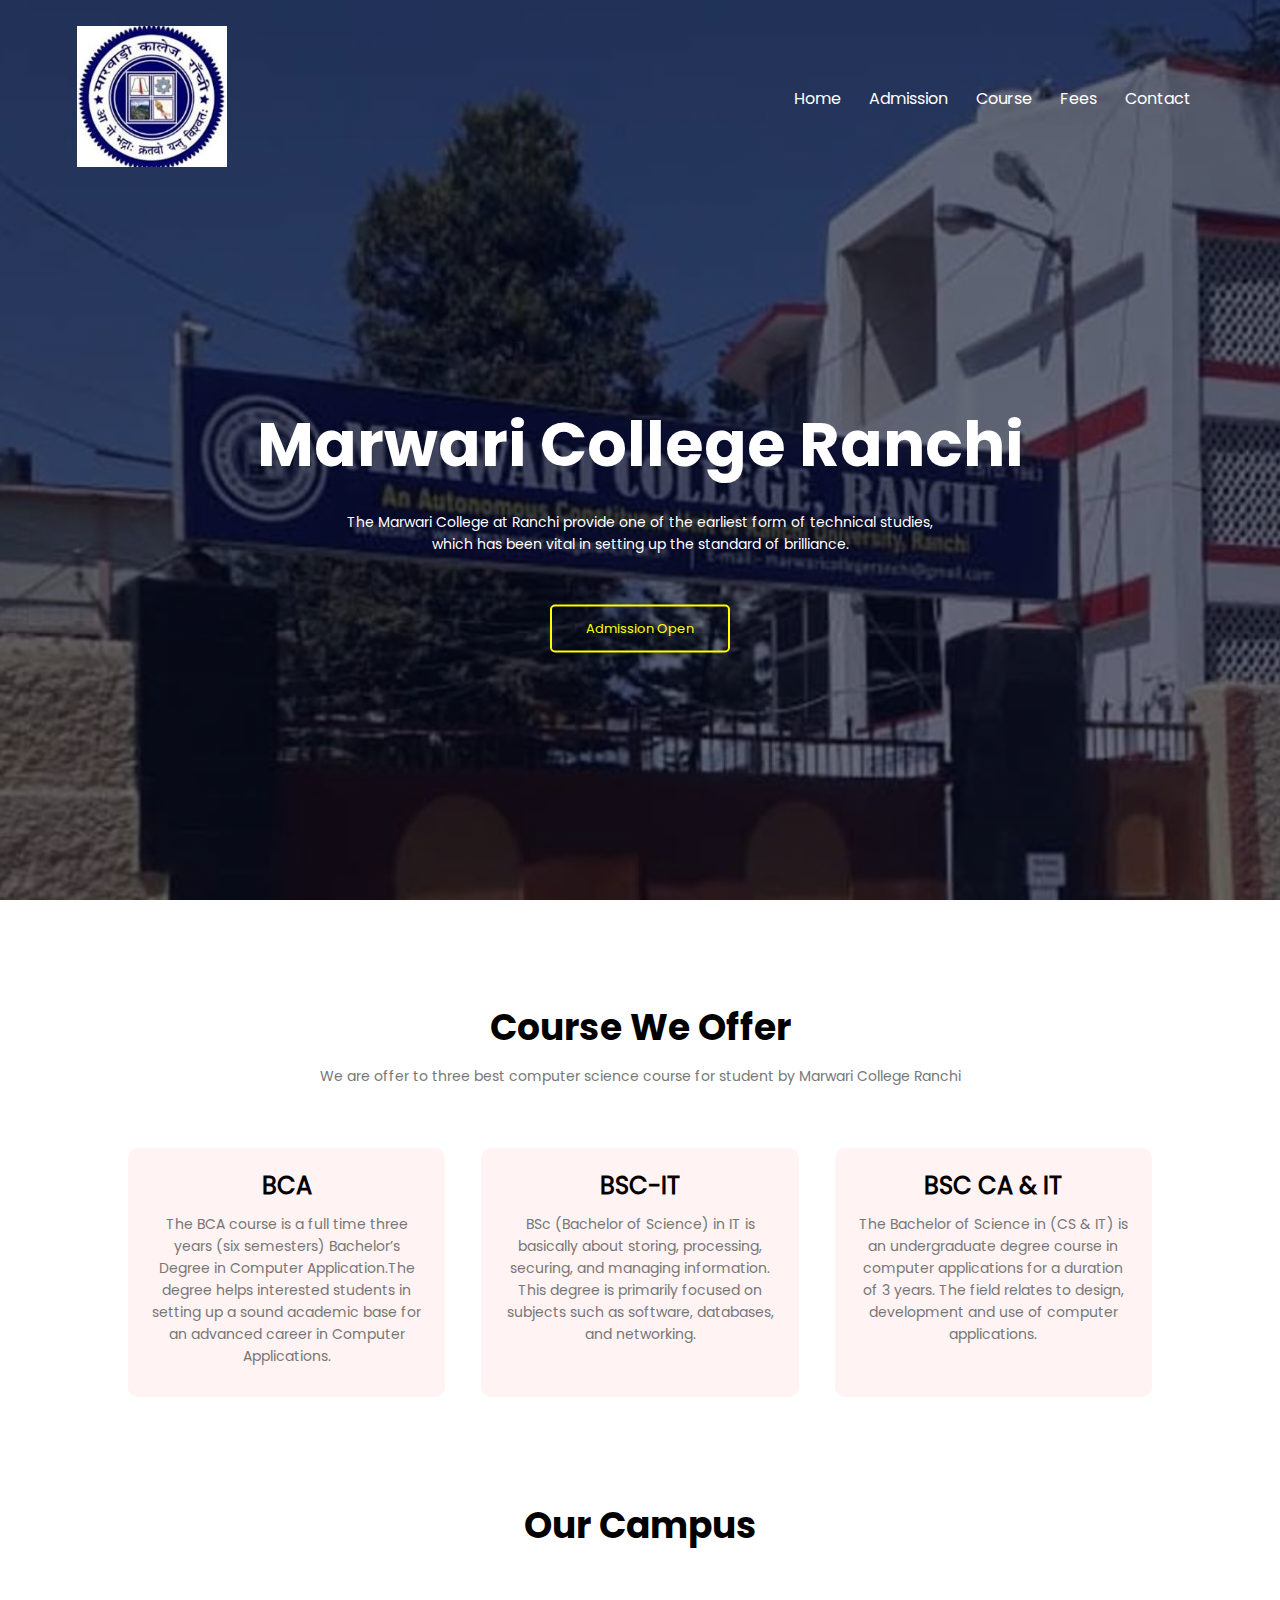
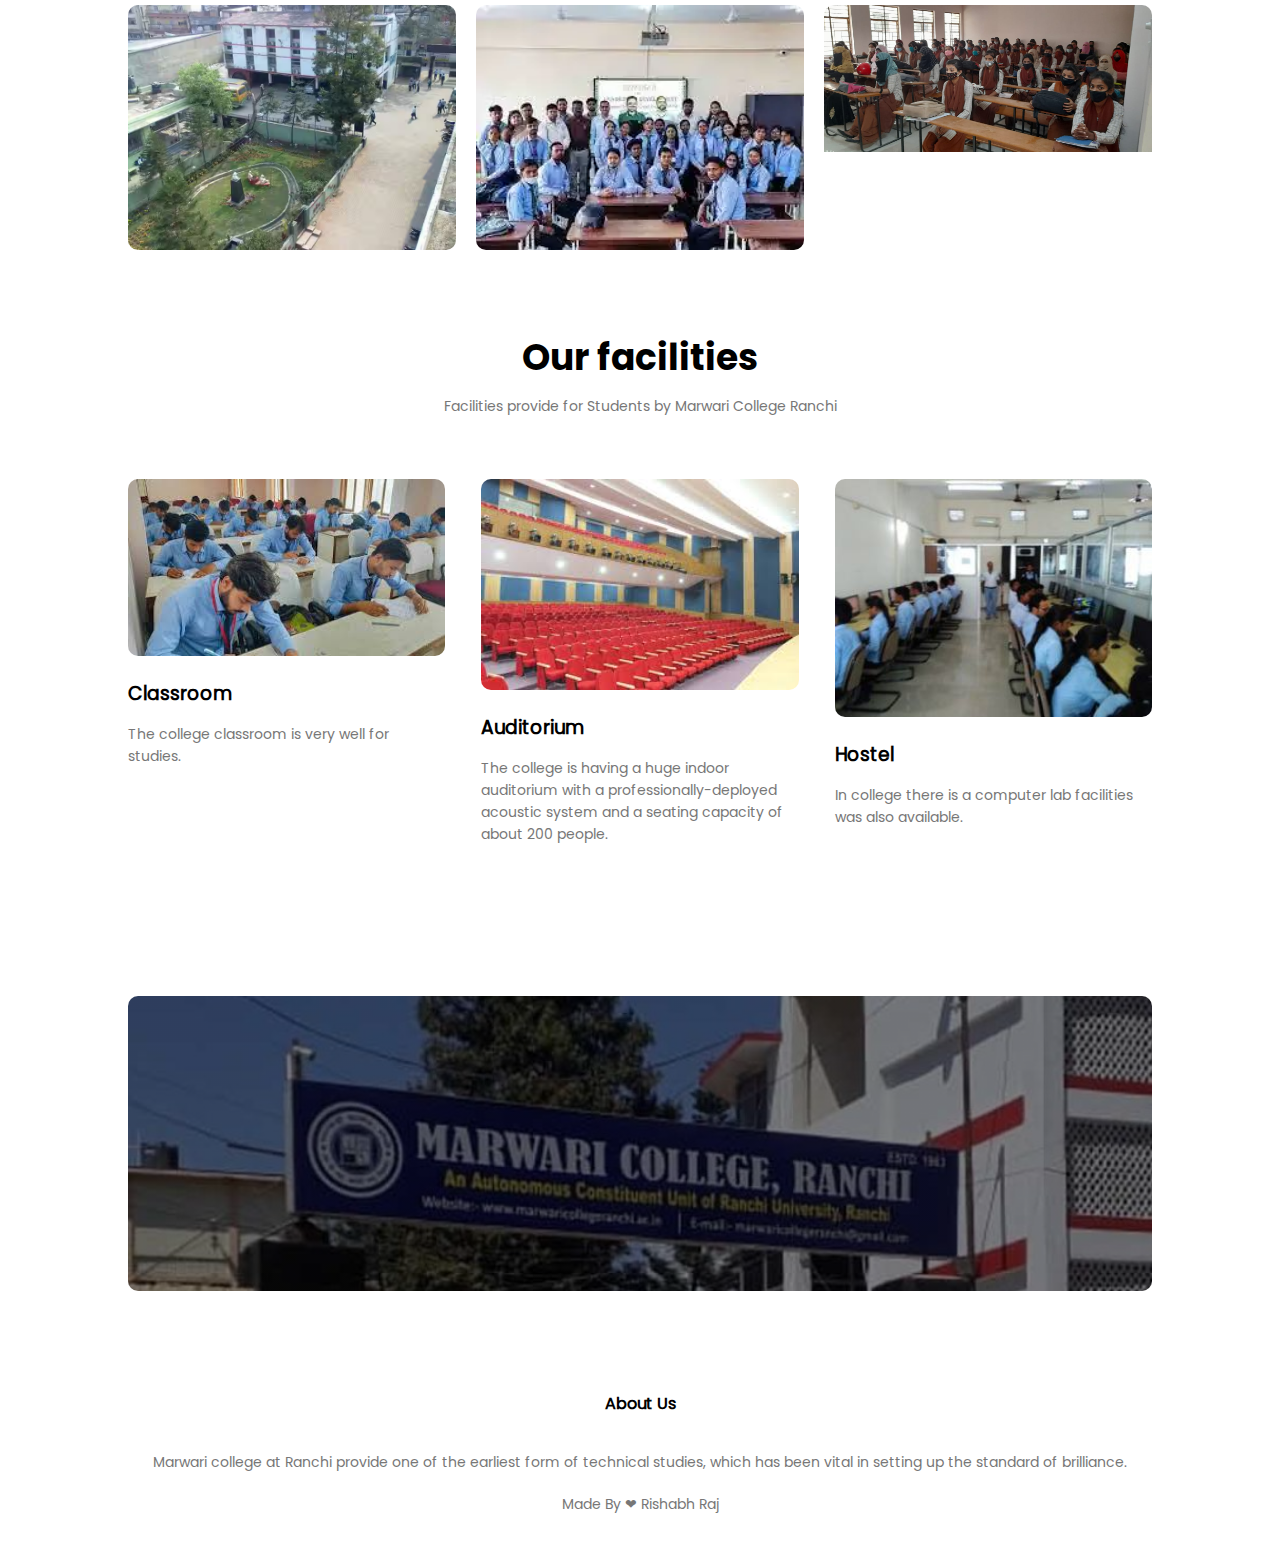
<file: index.html>
<!DOCTYPE html>
<html lang="en">
<head>
    
    <meta name="viewport"content="width=device-width, initial-scale=1.0, maximum-scale=1.0, user-scalable=0">
    <meta name="description" content="Marwari College at Ranchi provide one of the earliest form of technical studies, which has been vital in setting up the standard of brilliance.">
    <meta name="keywords" content="Marwari College Ranchi">
    <meta name="author" content="Rishabh RAj">

    <title>Marwari College Ranchi</title>
    
    <link rel="stylesheet" href="css/main_style.css">
    <link rel="shortcut icon" href="image/favicon.jpeg" type="image/svg+xml">
</head>
<body>
    
    <section class="header">
        <nav>
            <a href="index.html"><img src="image/favicon.jpeg" id="logo-img"></a>

            <div class="nav-links" id="navLinks">

                <span class="icon" onclick="hidemenu()">&#10005;</span>
                <ul>
                    <li><a href="index.html">Home</a></li>
                    <li><a href="Admission_page.html">Admission</a></li>
                    <li><a href="#course_call">Course</a></li>
                    <li><a href="fees_page.html">Fees</a></li>
                    <li><a href="Contact_page.html">Contact</a></li>
                </ul>
            </div> 
            <span class="icon" onclick="showmenu()">&#9776;</span>
        </nav>
       
        <div class="text-box">
            <h1>Marwari College Ranchi</h1>
            <p>The Marwari College at Ranchi provide one of the earliest form of technical studies,<br>which has been vital in setting up the standard of brilliance.</p>
            
            <a href="Admission_page.html" class="hero-btn">Admission Open</a>
        </div>
    </section>

    <!--Course of Collage-->


    <section class="course" id="course_call">
        <h1>Course We Offer</h1>
        <p>We are offer to three best computer science course for student by Marwari College Ranchi</p>

        <div class="row">
            <div class="course-col">
                <h2>BCA</h2>
                <p>The BCA course is a full time three years (six semesters) Bachelor’s Degree in Computer Application.The degree helps interested students in setting up a sound academic base for an advanced career in Computer Applications.</p>
            </div>

            <div class="course-col">
                <h2>BSC-IT </h2>
                <p>BSc (Bachelor of Science) in IT is basically about storing, processing, securing, and managing information. This degree is primarily focused on subjects such as software, databases, and networking. </p>
            </div>

            <div class="course-col">
                <h2>BSC CA & IT</h2>
                <p>The Bachelor of Science in (CS & IT) is an undergraduate degree course in computer applications for a duration of 3 years. The field relates to design, development and use of computer applications. </p>
            </div>


        </div>
    </section>

    <!--Campus Section-->

    <section class="campus">
        <h1> Our Campus</h1>
        <!-- <p>Lorem ipsum dolor sit amet consectetur adipisicing elit. Quibusdam quisquam atque non voluptate</p> -->

            <div class="row">
                <div class="campus-col">
                    <img src="image/cm1.avif" alt="">
                    <div class="layer">
                        <h3>Environment</h3>
                    </div>
                </div>

                <div class="campus-col">
                    <img src="image/cm2.webp" alt="">
                    <div class="layer">
                        <h3>Community</h3>
                    </div>
                </div>

                <div class="campus-col">
                    <img src="image/cm3.jpeg" alt="">
                    <div class="layer">
                        <h3>Education</h3>
                    </div>
                </div>
            </div>
    </section>

    <!--Facilities Section-->

    <section class="facilities">
        <h1> Our facilities</h1>
        <p>Facilities provide for Students by Marwari College Ranchi</p>

        <div class="row">
            <div class="facilities-col">
                <img src="image/classroom.jpeg" alt="">
                <h3>Classroom</h3>
                <p>The college classroom is very well for studies.</p>
            </div>

            <div class="facilities-col">
                <img src="image/Auditorium.jpeg" alt="">
                <h3>Auditorium</h3>
                <p>The college is having a huge indoor auditorium with a professionally-deployed acoustic system and a seating capacity of about 200 people.</p>
            </div>

            <div class="facilities-col">
                <img src="image/comp cr.jpeg" alt="">
                <h3>Hostel</h3>
                <p>In college there is a computer lab facilities was also available.</p>
            </div>
        </div>
        </section>

        <!--Call To Action Section-->

        <section class="ctn">
            <h1> &nbsp; &nbsp;&nbsp;&nbsp;&nbsp;&nbsp;&nbsp;&nbsp;&nbsp;&nbsp;&nbsp;&nbsp;&nbsp;&nbsp;&nbsp;&nbsp; </h1>
        </section>

         <!--Footer-->
         <section class="footer">
             <h4>About Us</h4>
            <p>Marwari college at Ranchi provide one of the earliest form of technical studies,
                which has been vital in setting up the standard of brilliance.</p>
             <p id="copyright">Made By &#10084; Rishabh Raj</p>
         </section>

    <!--Javascript is Start-->
    <script src="javascript/main_script.js"></script>
</body>

    
    
</html>
</file>
<file: css/main_style.css>
/* Cascading Style Sheets */

*{
    margin: 0;
    padding: 0;
    /* border: 1px solid yellow; */
}

@font-face {
    font-family: myFirstFont;
    src: url(../Poppins/Poppins-Regular.ttf);
}
    @font-face {
    font-family: bold;
    src: url(../Poppins/Poppins-Bold.ttf);
}

@font-face {
    font-family: secound;
    src: url(../Poppins/Poppins-Bold.ttf);
}

h1{
    font-family: bold;
}

body{
    font-family: myFirstFont,Verdana, Geneva, Tahoma, sans-serif;
    cursor:default;
}

    /* Website Scrollerbar */
    body::-webkit-scrollbar {
        width: 5px !important;
        height: 5px !important;
    }
    body::-webkit-scrollbar-track {
        background: #3838387c !important;
    }
    body::-webkit-scrollbar-thumb {
        background-color: #e0120ba4 !important;
        border: 1px solid #ff020279 !important;
        border-radius: 1px !important;
    }

.header{
    min-height: 100vh;
    width: 100%;
    background-image: linear-gradient(rgba(4,9,30,0.6),rgba(4,9,30,0.6)),url(../image/back.jpg);
    background-position: center;
    background-size: cover;
    position: relative;
}
nav{
    display: flex;
    padding: 2% 6%;
    justify-content: space-between;
    align-items: center;
}
nav img{
    width: 150px;
}
.nav-links{
    flex: 1;
    text-align: right;
    
}
.nav-links ul li{
    list-style: none;
    display: inline-block;
    padding: 8px 12px;
    position: relative;
    
}
.nav-links a{
    color: #fff;
    text-decoration: none;
    font-size: 16px;
    
}
.nav-links ul li::after{
    content: '';
    width: 0%;
    height: 2px;
    background: #ff0000;
    display: block;
    margin: auto;
    transition: 0.5s;
    
}
.nav-links ul li:hover::after{
    width: 100%;
    
}
.text-box{
    width: 90%;
    color: #fff;
    position:absolute;
    top: 30%;
    left: 50%;
    transform: translate(-50%,50%);
    text-align: center;
}
.text-box h1{
    font-size: 62px;
    font-weight: bold;

}
.text-box p{
    margin: 10px 0 40px;
    font-size: 14px;
    color: #fff;
    
}
.hero-btn{
    display: inline-block;
    text-decoration: none;
    color: yellow;
    border: 2px solid yellow;
    padding: 12px 34px;
    font-size: 13px;
    background: transparent;
    position: relative;
    cursor: pointer;
    border-radius: 5px;
}
.hero-btn:hover{
    color: black;
    border: 2px solid yellow;
    background:yellow;
    transition: 0.5s;
}

.icon{
    display:none;
}

/* Course */

 .course{
    width: 80%;
    margin: auto;
    text-align: center;
    padding-top: 100px;
}
h1{
    font-size: 36px;
    font-weight: 300;
}
p{
    color:#777;
    font-size: 14px;
    font-weight: 300;
    line-height: 22px;
    padding: 10px;
}
.row{
    margin-top: 5%;
    display: flex;
    justify-content: space-between;
}
.course-col{
    flex-basis: 31%;
    background: #fff3f3;
    border-radius: 10px;
    margin-bottom:5%;
    padding: 20px 12px;
    box-sizing: border-box;
    transition: 0.5s;
}
h3{
    text-align: center;
    font-weight: 600;
    margin: 10px 0px;
}
.course-col:hover{
    box-shadow: 10px 10px 24px 0px rgba(0,0,0,0.4);
}


    /*Campus*/


.campus{
    width: 80%;
    margin: auto;
    text-align: center;
    padding-top: 50px;
}
.campus-col{
    flex-basis: 32%;
    border-radius: 10px;
    margin-bottom: 30px;
    position: relative;
    overflow: hidden;
}
.campus-col img{
    width: 100%;
    display: block;
}
.layer{
    background: transparent;
    height: 100%;
    width: 100%;
    position: absolute;
    top: 0%;
    left: 0%;
    transition: 0.5s;
}

.layer:hover{
    background: rgba(0, 245, 253, 0.534);

    /* rgba(253, 0, 0, 0.7); */
}

.layer h3{
    width: 100%;
    font-weight: 500;
    color: #fff;
    font-size: 26px;
    bottom: 0%;
    left: 50%;
    transform: translate(-50%);
    position: absolute;
    opacity: 0;
    transition: 0.5s;
}

.layer:hover h3{
    opacity: 1;
    bottom: 49%;
}

/* Facilities */

.facilities{
    width: 80%;
    margin: auto;
    text-align: center;
    padding-top: 50px;
}

.facilities-col{
    flex-basis: 31%;
    border-radius: 10px;
    margin-bottom: 5%;
    text-align: left;
}
.facilities-col img{
    width: 100%;
    border-radius: 10px;
    transition: 0.5s;
}
.facilities-col p{
    padding: 0%;
}

.facilities-col h3{
    margin-top: 16px;
    margin-bottom: 15px;
    text-align: left;
}

.facilities-col img:hover{
    box-shadow: 3.5px 5px 15px 10px rgba(0, 0, 0, 0.308);
}

/* Call To Action */

.ctn{
    margin: 100px auto;
    width: 80%;
    background-image: linear-gradient(rgba(0,0,0,0.5),rgba(0,0,0,0.5)), url(../image/back.jpg);
    background-position: center;
    background-size: cover;
    border-radius: 10px;
    text-align: center;
    padding: 100px 0;
    transition: 0.5s;
}
.ctn h1{
    color: #fff;
    margin-bottom: 40px;
    padding: 0;
}
.ctn:hover{
    margin: 100px auto;
    width: 80%;
    background-image:linear-gradient(rgba(0,0,0,0.3),rgba(0,0,0,0.3)),url(../image/Untitled-1-2-1-4.png);
    background-position: center;
    background-size: cover;
    border-radius: 10px;
    padding: 100px 0;
    box-shadow: 10px 10px 24px 0px rgba(0, 0, 0, 0.664);
}
.ctn{
    
}

/* Footer */

.footer{
    width: 100%;
    text-align: center;
    padding: 30px 0;
    margin-top: -50px;
}

.footer h4{
    margin-bottom: 25px;
    margin-top: 20px;
    font-weight: 600;
} 

/* Media query for responsive */

@media (max-width: 700px) {

    *{
        overflow-x: hidden;
        margin: 0;
        padding: 0;
    
    }
    #logo-img{
        padding: 10px;
    }
    .text-box h1{
       font-size: 30px;
       font-weight: bold;
    }
    .text-box p{
        font-size: 12px;
    }
    .nav-links ul li{
        display: block;
    }
    .nav-links{
        position: absolute;
        background: #f44336;
        height: 100vh;
        width: 200px;
        top: 0%;
        right: -200px;
        text-align: left;
        z-index: 2;
        transition: 1s;
    }
    .icon{
        display: block;
        color: #fff;
        margin: 10px;
        font-size: 25px;
        cursor: pointer;
    }
    .nav-links ul{
        padding: 30px;
    }

    /*Course in Media query*/
   
    .course-col{
        margin: 10px 10px;
    }
    .row{
        flex-direction: column;  
    }   
    .course-col:hover{
        box-shadow: 3px 3px 0.5px 0.5px rgba(0, 0, 0, 0.486);
    }
        /* Facilities */
    .facilities-col img:hover{
        box-shadow:none;
    }

    /* Call To Action in Media query*/
    .ctn h1{
        font-size: 24px;
    }
}

/* Media query is Close*/
</file>
